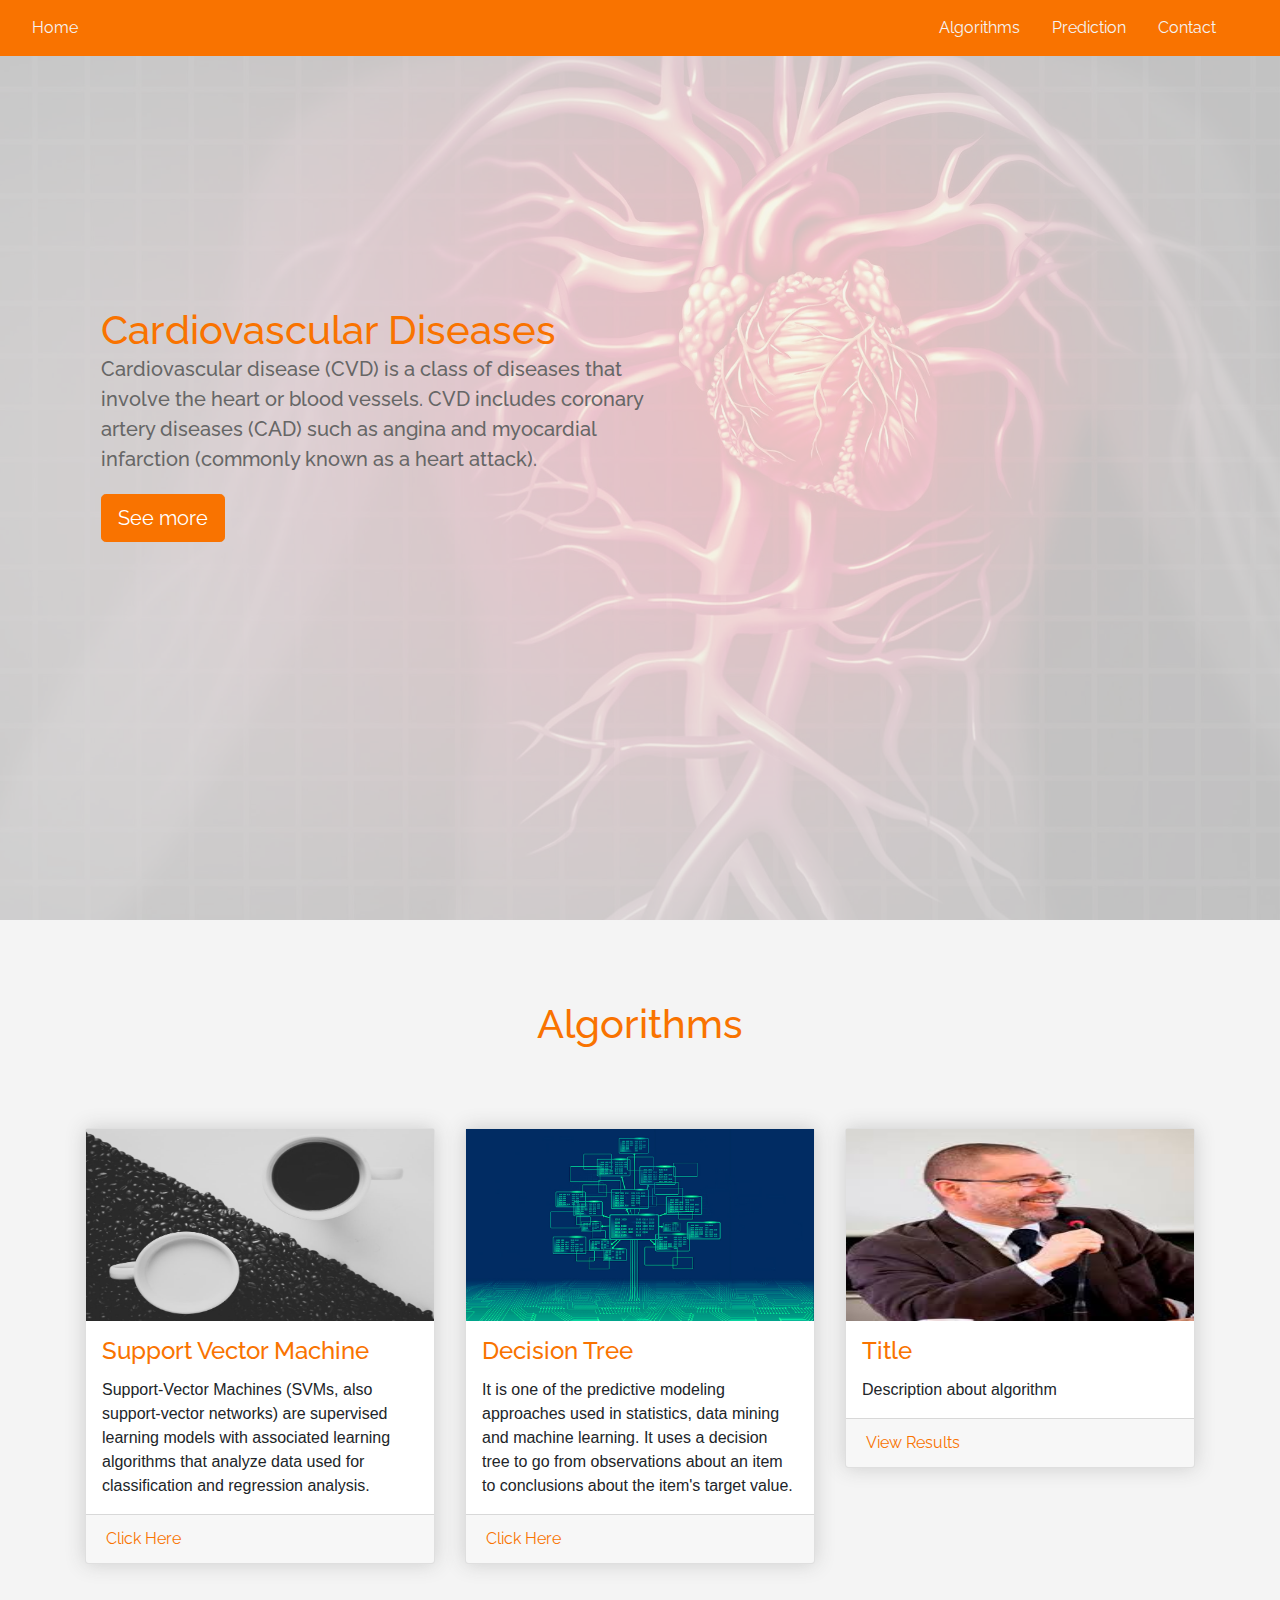
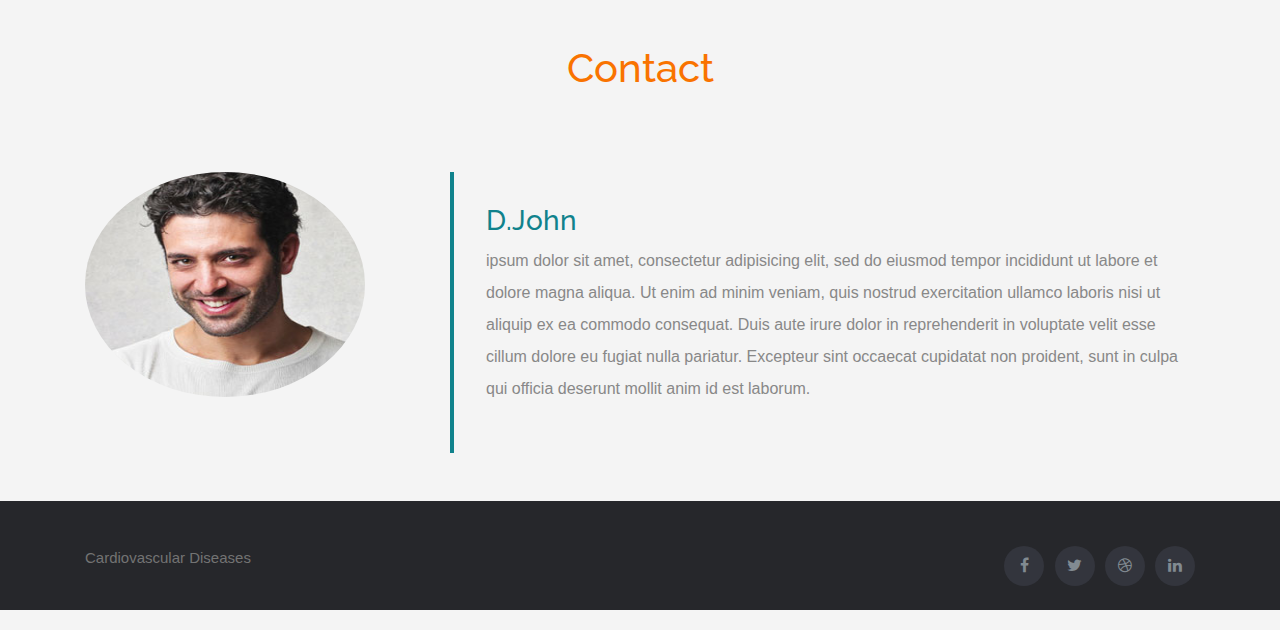
<file: index.html>
<!DOCTYPE html>
<html lang="en">
<head>
	<title>Cardiovascular Disease</title>
	 <!-- add bootstrap css file -->

      <link rel="stylesheet" type="text/css" href="css/bootstrap.min.css">
      <link rel="stylesheet" type="text/css" href="css/main.css">
       <link rel="stylesheet" type="text/css" href="css/footer.css">
       <link rel="stylesheet" href="https://cdnjs.cloudflare.com/ajax/libs/font-awesome/4.7.0/css/font-awesome.min.css">


</head>
<body>
  <!-- navbar -->

  <nav class="navbar navbar-expand-lg fixed-top ">
	  <a class="nav-link" data-value="header" href="#">Home</a>
	  <button class="navbar-toggler" type="button" data-toggle="collapse" data-target="#navbarSupportedContent" aria-controls="navbarSupportedContent" aria-expanded="false" aria-label="Toggle navigation">
	    <span class="navbar-toggler-icon"></span>
	  </button>

	  <div class="collapse navbar-collapse " id="navbarSupportedContent">
	    <ul class="navbar-nav mr-4">
	      <li class="nav-item">
	        <a class="nav-link " data-value="algo" href="#">Algorithms</a>
	      </li>
	      <li class="nav-item">
	        <a class="nav-link " data-value="team" href="Prediction.html">Prediction</a>
	      </li>
	      <li class="nav-item">
	        <a class="nav-link " data-value="contact" href="#">Contact</a>
	      </li>
	    </ul>
	    
	  </div>
</nav>
<!-- header -->
<header class="header" id="header">
  <div class="overlay"></div>
   <div class="container">
   	  <div class="description ">
  	<h1>
  		Cardiovascular Diseases
  		<p>
  		Cardiovascular disease (CVD) is a class of diseases that involve the heart or blood vessels. CVD includes coronary artery diseases (CAD) such as angina and myocardial infarction (commonly known as a heart attack).</p>
  		<a class="btn btn-outline-secondary btn-link btn-lg" href="https://en.wikipedia.org/wiki/Cardiovascular_disease">See more</a>
  	</h1>
  </div>
   </div>
  
</header>


<!-- Algo section -->
<div class="algo" id="algo">
	<div class="container">
	<h1 class="text-center">Algorithms</h1>
		<div class="row">
			<div class="col-md-4 col-lg-4 col-sm-12">
				<div class="card">
					<div class="card-img">
						<img src="images/posts/svm.jpg" class="img-fluid">
					</div>
					
					<div class="card-body">
					<h4 class="card-title">Support Vector Machine</h4>
						<p class="card-text">
							
							Support-Vector Machines (SVMs, also support-vector networks) are supervised learning models with associated learning algorithms that analyze data used for classification and regression analysis.</p>
					</div>
					<div class="card-footer">
						<a href="svm.html" class="card-link">Click Here</a>
					</div>
				</div>
			</div>
			<div class="col-md-4 col-lg-4 col-sm-12">
				<div class="card">
					<div class="card-img">
						<img src="images/posts/decision.png" class="img-fluid">
					</div>
					
					<div class="card-body">
					   <h4 class="card-title">Decision Tree</h4>
						<p class="card-text">
							
							It is one of the predictive modeling approaches used in statistics, data mining and machine learning. It uses a decision tree to go from observations about an item to conclusions about the item's target value.</p>
					</div>
					<div class="card-footer">
						<a href="dt.html" class="card-link">Click Here</a>
					</div>
				</div>
			</div>
			<div class="col-md-4 col-lg-4 col-sm-12">
				<div class="card">
					<div class="card-img">
						<img src="images/posts/imag2.jpg" class="img-fluid">
					</div>
					
					<div class="card-body">
					<h4 class="card-title">Title</h4>
						<p class="card-text">
							Description about algorithm							
						</p>
					</div>
					<div class="card-footer">
						<a href="" class="card-link">View Results</a>
					</div>
				</div>
			</div>
		</div>
	</div>
</div>
<!-- about section -->
<div class="contact" id="contact">
	<div class="container">
	  <h1 class="text-center">Contact</h1>
		<div class="row">
			<div class="col-lg-4 col-md-4 col-sm-12">
				<img src="images/team-3.jpg" class="img-fluid">
			</div>
			<div class="col-lg-8 col-md-8 col-sm-12 desc">
			  
				<h3>D.John</h3>
				<p>
				   ipsum dolor sit amet, consectetur adipisicing elit, sed do eiusmod
					tempor incididunt ut labore et dolore magna aliqua. Ut enim ad minim veniam,
					quis nostrud exercitation ullamco laboris nisi ut aliquip ex ea commodo
					consequat. Duis aute irure dolor in reprehenderit in voluptate velit esse
					cillum dolore eu fugiat nulla pariatur. Excepteur sint occaecat cupidatat non
					proident, sunt in culpa qui officia deserunt mollit anim id est laborum.
				</p>
			</div>
		</div>
	</div>
</div>
<br></br>


<!-- add Javasscript file from js file -->
<script type="text/javascript" src="js/jquery.min.js"></script>
<script type="text/javascript" src="js/bootstrap.min.js"></script>
<script type="text/javascript" src='js/main.js'></script>


</body>
  <!-- Site footer -->
    <footer class="site-footer">
      <div class="container">
        <div class="row">
          <div class="col-md-8 col-sm-6 col-xs-12">
            <p class="copyright-text"> Cardiovascular Diseases
            </p>
          </div>

          <div class="col-md-4 col-sm-6 col-xs-12">
            <ul class="social-icons">
              <li><a class="facebook" href="#"><i class="fa fa-facebook"></i></a></li>
              <li><a class="twitter" href="#"><i class="fa fa-twitter"></i></a></li>
              <li><a class="dribbble" href="#"><i class="fa fa-dribbble"></i></a></li>
              <li><a class="linkedin" href="#"><i class="fa fa-linkedin"></i></a></li>   
            </ul>
          </div>
        </div>
      </div>
</footer>
</html>
</file>
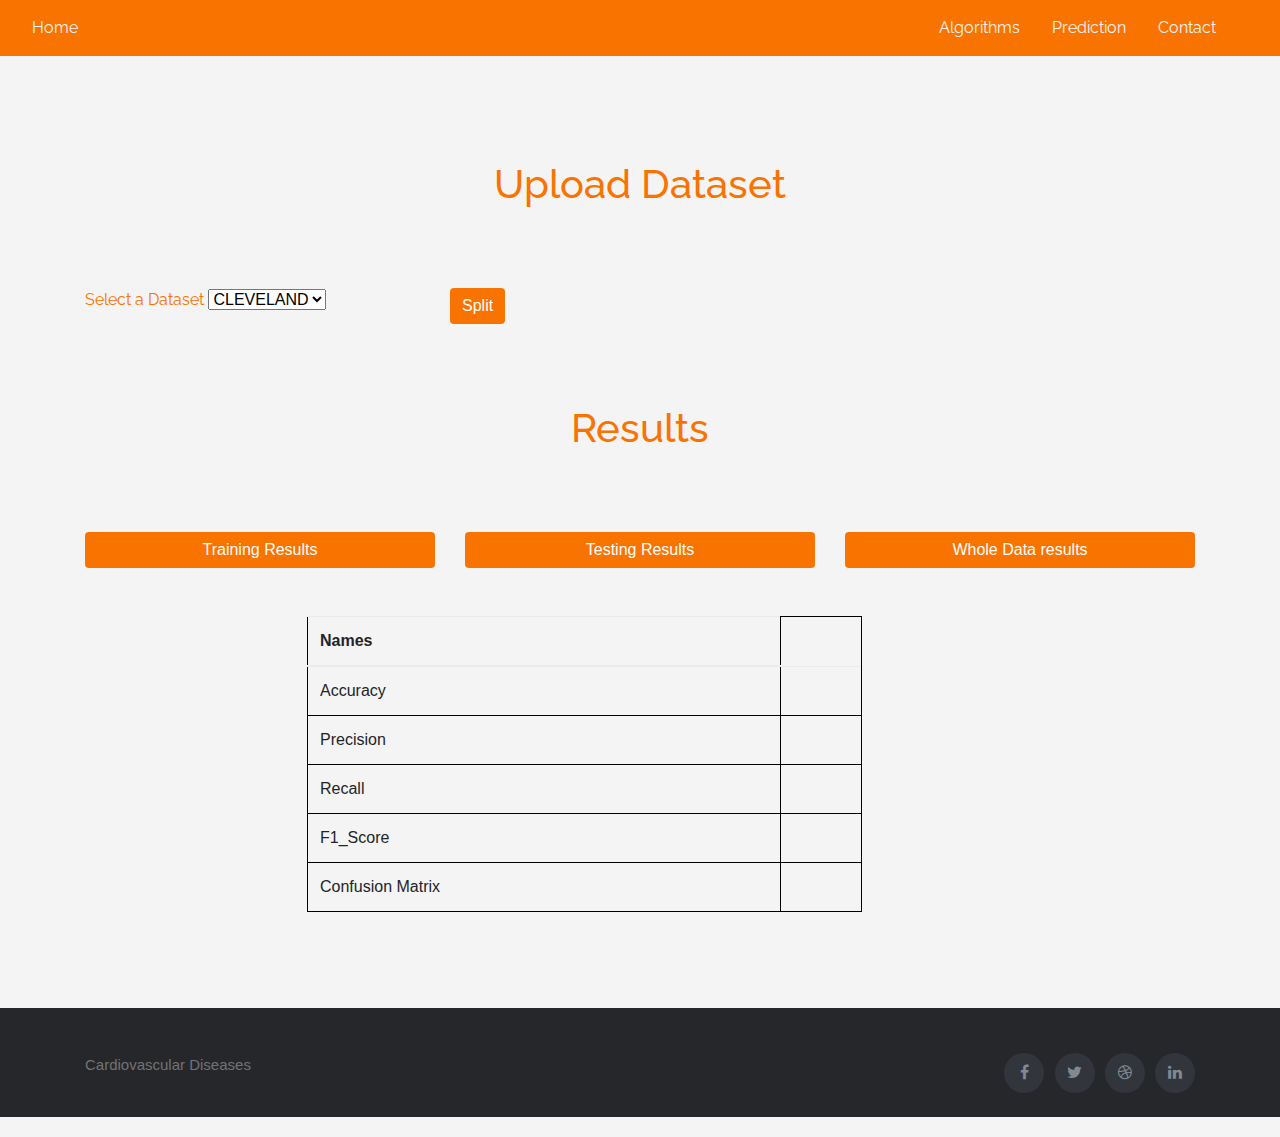
<file: dt.html>
<!DOCTYPE html>
<html lang="en">
<head>
  <title>Cardiovascular Disease</title>
   <!-- add bootstrap css file -->

      <link rel="stylesheet" type="text/css" href="css/bootstrap.min.css">
      <link rel="stylesheet" type="text/css" href="css/main.css">
      <link rel="stylesheet" type="text/css" href="css/footer.css">
       <link rel="stylesheet" href="https://cdnjs.cloudflare.com/ajax/libs/font-awesome/4.7.0/css/font-awesome.min.css">
      <style type="text/css">table, th, td, tr {
  border: 1px solid black;
}</style>
      <script>
        function myFunction() {
  var x = document.getElementById("form");
  if (x.style.display === "none") {
    x.style.display = "block";
  } else {
    x.style.display = "none";
  }
}
function Function() {
  var x = document.getElementById("practice").value;
  if (x) {
     predict.value = 100-practice.value;
}
}

      </script>
</head>
<body>
  <!-- navbar -->

  <nav class="navbar navbar-expand-lg fixed-top ">
    <a class="nav-link" data-value="header" href="index.html">Home</a>
    <button class="navbar-toggler" type="button" data-toggle="collapse" data-target="#navbarSupportedContent" aria-controls="navbarSupportedContent" aria-expanded="false" aria-label="Toggle navigation">
      <span class="navbar-toggler-icon"></span>
    </button>

    <div class="collapse navbar-collapse " id="navbarSupportedContent">
      <ul class="navbar-nav mr-4">
        <li class="nav-item">
          <a class="nav-link" href="index.html">Algorithms</a>
        </li>
        <li class="nav-item">
          <a class="nav-link " data-value="team" href="Prediction.html">Prediction</a>
        </li>
        <li class="nav-item">
          <a class="nav-link" href="index.html">Contact</a>
        </li>
      </ul>
      
    </div>
</nav>
<div class="Upload" id="Upload">
  <div class="container">
    <h1 class="text-center">Upload Dataset</h1>
    <div class="row">
      <div class="col-lg-4 col-md-4 col-sm-12">
<label for="Upload">Select a Dataset</label>

<select id="upload">
  <option value="CLEVELAND">CLEVELAND</option>
  <option value="DATASET">DATASET</option>
  <option value="DATASET">DATASET</option>
  <option value="DATASET">DATASET</option>
</select>
  
      </div>
      <div><button onclick="myFunction()" class="btn btn-secondary btn-block">Split</button></div>
      <hidden>
      <div class="col-lg-8 col-md-8 col-sm-12 right" id="form" style="display: none;">   
           <div class="form-group" onchange ="Function()" >
            <label>Traning</label> <input type="number" id="practice" class="form-control form-control-lg" placeholder="Training" name="Training">
           </div>
         <label>Testing</label>
        <input type="number" id="predict" class="form-control form-control-lg" placeholder="Testing" name="Testing"> 
            
                   </div>
                </div>
              </hidden>
      </div>

<div class="buttons" id="buttons">
  <div class="container">
  <h1 class="text-center">Results</h1>
    <div class="row">
      <div class="col-md-4 col-lg-4 col-sm-12">
        <div><button class="btn btn-secondary btn-block"> Training Results</button></div>

      </div>
      <div class="col-md-4 col-lg-4 col-sm-12">
        <div><button  class="btn btn-secondary btn-block"> Testing Results</button></div>
      </div>
      <div class="col-md-4 col-lg-4 col-sm-12">
        <div><button  class="btn btn-secondary btn-block"> Whole Data results</button></div>
      </div>
    </div>
  </div>
</div>
<br></br>
<div class="container">
  <table class="table table-hover" style="border: 2px; width: 50%; margin-left: 20%;" >
    <thead>
      <tr>
        <th>Names</th>
      </tr>
    </thead>
    <tbody>
      <tr>
        <td>Accuracy</td>
        <td></td>
        
      </tr>
      <tr>
        <td>Precision</td>
        <td></td>
        
      </tr>
      <tr>
        <td>Recall</td>
        <td></td>
        
      </tr>
   <tr>
        <td>F1_Score</td>
        <td></td>
        
      </tr>
      <tr>
        <td>Confusion Matrix</td>
        <td></td>
        
      </tr>
    </tbody>
  </table>
</div>
    </div>
  </div>
</div>  
</body>
<footer class="site-footer">
      <div class="container">
        <div class="row">
          <div class="col-md-8 col-sm-6 col-xs-12">
            <p class="copyright-text"> Cardiovascular Diseases
            </p>
          </div>

          <div class="col-md-4 col-sm-6 col-xs-12">
            <ul class="social-icons">
              <li><a class="facebook" href="#"><i class="fa fa-facebook"></i></a></li>
              <li><a class="twitter" href="#"><i class="fa fa-twitter"></i></a></li>
              <li><a class="dribbble" href="#"><i class="fa fa-dribbble"></i></a></li>
              <li><a class="linkedin" href="#"><i class="fa fa-linkedin"></i></a></li>   
            </ul>
          </div>
        </div>
      </div>
</footer>
</html>
</file>
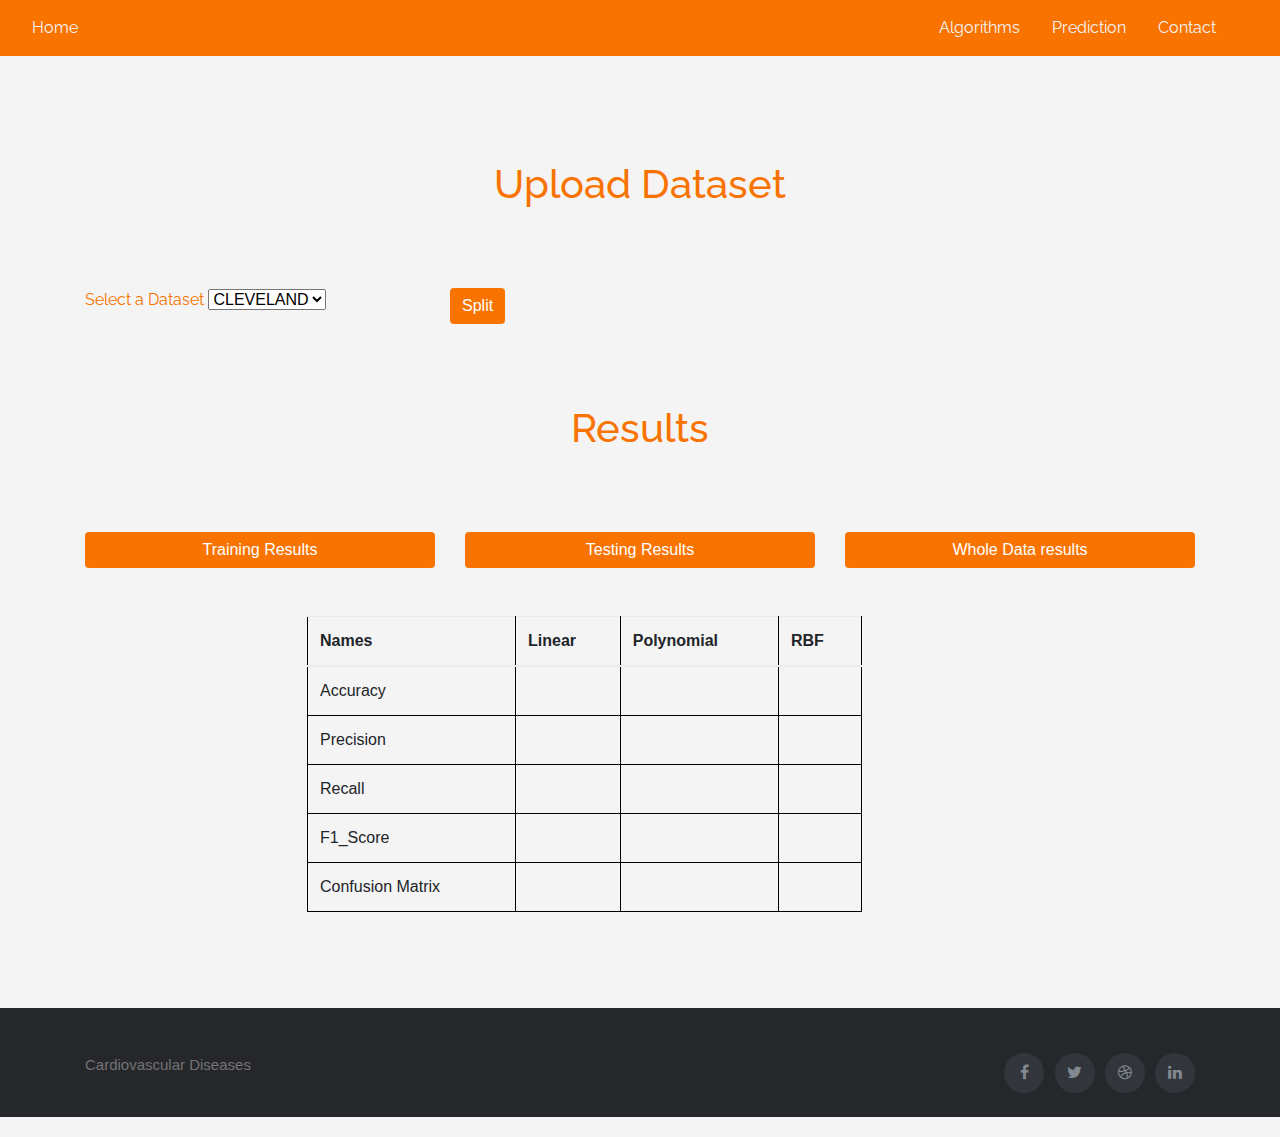
<file: lda.html>
<!DOCTYPE html>
<html lang="en">
<head>
  <title>Cardiovascular Disease</title>
   <!-- add bootstrap css file -->

      <link rel="stylesheet" type="text/css" href="css/bootstrap.min.css">
      <link rel="stylesheet" type="text/css" href="css/main.css">
      <link rel="stylesheet" type="text/css" href="css/footer.css">
       <link rel="stylesheet" href="https://cdnjs.cloudflare.com/ajax/libs/font-awesome/4.7.0/css/font-awesome.min.css">
      <style type="text/css">table, th, td, tr {
  border: 1px solid black;
}</style>
      <script>
        function myFunction() {
  var x = document.getElementById("form");
  if (x.style.display === "none") {
    x.style.display = "block";
  } else {
    x.style.display = "none";
  }
}
function Function() {
  var x = document.getElementById("practice").value;
  if (x) {
     predict.value = 100-practice.value;
}
}

      </script>
</head>
<body>
  <!-- navbar -->

  <nav class="navbar navbar-expand-lg fixed-top ">
    <a class="nav-link" data-value="header" href="index.html">Home</a>
    <button class="navbar-toggler" type="button" data-toggle="collapse" data-target="#navbarSupportedContent" aria-controls="navbarSupportedContent" aria-expanded="false" aria-label="Toggle navigation">
      <span class="navbar-toggler-icon"></span>
    </button>

    <div class="collapse navbar-collapse " id="navbarSupportedContent">
      <ul class="navbar-nav mr-4">
        <li class="nav-item">
          <a class="nav-link" href="index.html">Algorithms</a>
        </li>
        <li class="nav-item">
          <a class="nav-link " data-value="team" href="Prediction.html">Prediction</a>
        </li>
        <li class="nav-item">
          <a class="nav-link" href="index.html">Contact</a>
        </li>
      </ul>
      
    </div>
</nav>
<div class="Upload" id="Upload">
  <div class="container">
    <h1 class="text-center">Upload Dataset</h1>
    <div class="row">
      <div class="col-lg-4 col-md-4 col-sm-12">
<label for="Upload">Select a Dataset</label>

<select id="upload">
  <option value="CLEVELAND">CLEVELAND</option>
  <option value="DATASET">DATASET</option>
  <option value="DATASET">DATASET</option>
  <option value="DATASET">DATASET</option>
</select>
  
      </div>
      <div><button onclick="myFunction()" class="btn btn-secondary btn-block">Split</button></div>
      <hidden>
      <div class="col-lg-8 col-md-8 col-sm-12 right" id="form" style="display: none;">   
           <div class="form-group" onchange ="Function()" >
            <label>Traning</label> <input type="number" id="practice" class="form-control form-control-lg" placeholder="Training" name="Training">
           </div>
         <label>Testing</label> <input type="number" id="predict" class="form-control form-control-lg" placeholder="Testing" name="Testing">
            
                   </div>
                </div>
              </hidden>
      </div>

<div class="buttons" id="buttons">
  <div class="container">
  <h1 class="text-center">Results</h1>
    <div class="row">
      <div class="col-md-4 col-lg-4 col-sm-12">
        <div><button class="btn btn-secondary btn-block"> Training Results</button></div>

      </div>
      <div class="col-md-4 col-lg-4 col-sm-12">
        <div><button  class="btn btn-secondary btn-block"> Testing Results</button></div>
      </div>
      <div class="col-md-4 col-lg-4 col-sm-12">
        <div><button  class="btn btn-secondary btn-block"> Whole Data results</button></div>
      </div>
    </div>
  </div>
</div>
<br></br>
<div class="container">
  <table class="table table-hover" style="border: 2px; width: 50%; margin-left: 20%;" >
    <thead>
      <tr>
        <th>Names</th>
        <th>Linear</th>
        <th>Polynomial</th>
   <th>RBF</th>
      </tr>
    </thead>
    <tbody>
      <tr>
        <td>Accuracy</td>
        <td></td>
        <td></td>
  <td></td>
      </tr>
      <tr>
        <td>Precision</td>
        <td></td>
        <td></td>
  <td></td>
      </tr>
      <tr>
        <td>Recall</td>
        <td></td>
        <td></td>
  <td></td>
      </tr>
   <tr>
        <td>F1_Score</td>
        <td></td>
        <td></td>
  <td></td>
      </tr>
      <tr>
        <td>Confusion Matrix</td>
        <td></td>
        <td></td>
  <td></td>
      </tr>
    </tbody>
  </table>
</div>
    </div>
  </div>
</div>  
</body>
<footer class="site-footer">
      <div class="container">
        <div class="row">
          <div class="col-md-8 col-sm-6 col-xs-12">
            <p class="copyright-text"> Cardiovascular Diseases
            </p>
          </div>

          <div class="col-md-4 col-sm-6 col-xs-12">
            <ul class="social-icons">
              <li><a class="facebook" href="#"><i class="fa fa-facebook"></i></a></li>
              <li><a class="twitter" href="#"><i class="fa fa-twitter"></i></a></li>
              <li><a class="dribbble" href="#"><i class="fa fa-dribbble"></i></a></li>
              <li><a class="linkedin" href="#"><i class="fa fa-linkedin"></i></a></li>   
            </ul>
          </div>
        </div>
      </div>
</footer>
</html>
</file>
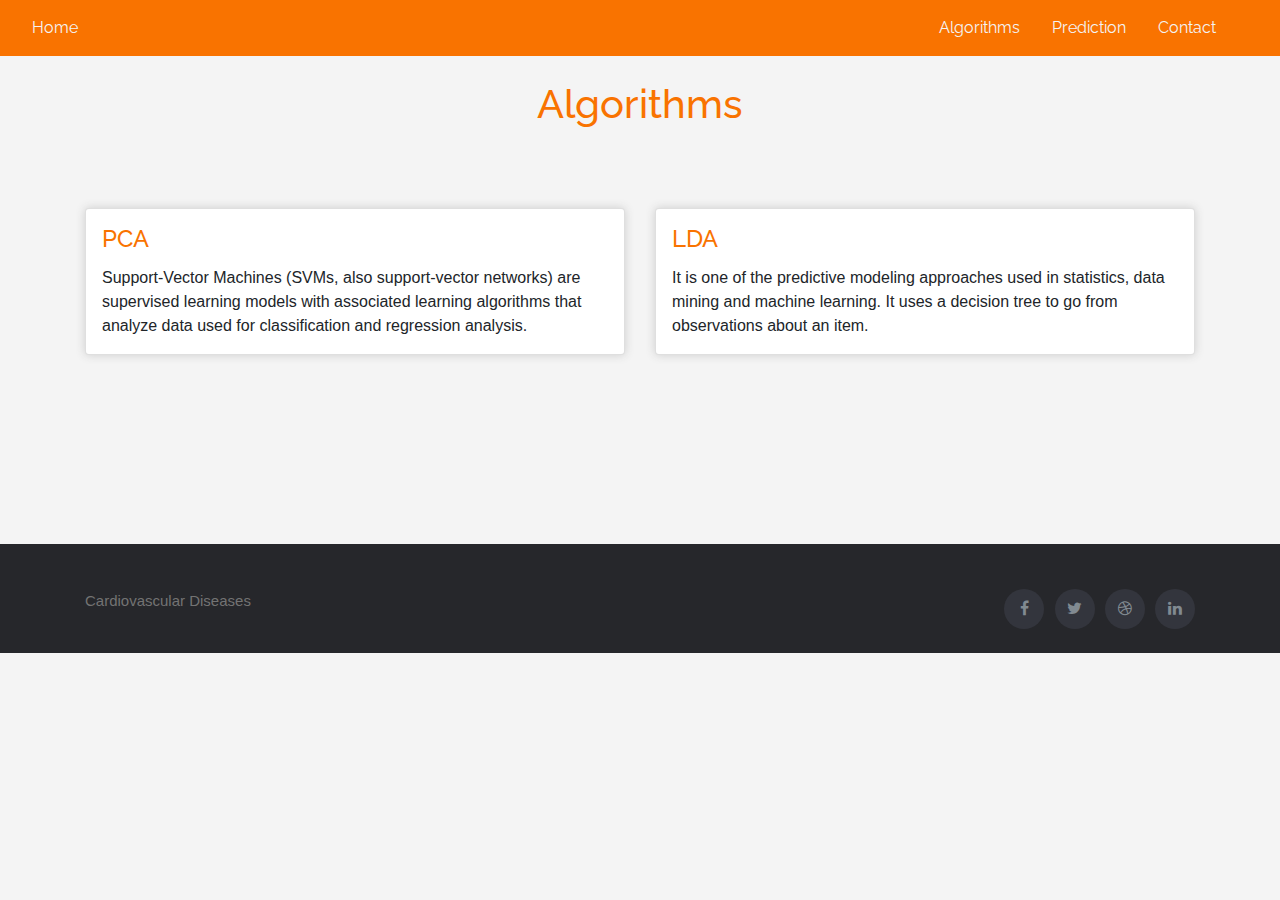
<file: svm.html>
<!DOCTYPE html>
<html lang="en">
<head>
	<title>Cardiovascular Disease</title>
	 <!-- add bootstrap css file -->

      <link rel="stylesheet" type="text/css" href="css/bootstrap.min.css">
      <link rel="stylesheet" type="text/css" href="css/main.css">
      <link rel="stylesheet" type="text/css" href="css/footer.css">
       <link rel="stylesheet" href="https://cdnjs.cloudflare.com/ajax/libs/font-awesome/4.7.0/css/font-awesome.min.css">
</head>
<body>
  <!-- navbar -->

  <nav class="navbar navbar-expand-lg fixed-top ">
	  <a class="nav-link" data-value="header" href="index.html">Home</a>
	  <button class="navbar-toggler" type="button" data-toggle="collapse" data-target="#navbarSupportedContent" aria-controls="navbarSupportedContent" aria-expanded="false" aria-label="Toggle navigation">
	    <span class="navbar-toggler-icon"></span>
	  </button>

	  <div class="collapse navbar-collapse " id="navbarSupportedContent">
	    <ul class="navbar-nav mr-4">
	      <li class="nav-item">
	        <a class="nav-link" href="index.html">Algorithms</a>
	      </li>
	      <li class="nav-item">
	        <a class="nav-link " data-value="team" href="Prediction.html">Prediction</a>
	      </li>
	      <li class="nav-item">
	        <a class="nav-link" href="index.html">Contact</a>
	      </li>
	    </ul>
	    
	  </div>
</nav>
<div class="svm" id="svm" style="height: 45ch;">
	
	<div class="container">
	<h1 class="text-center">Algorithms</h1>
		<div class="row">
			<div class="col-md-6 col-lg-6 col-sm-12">
				<div class="card">
					
					<div class="card-body">
					<h4 class="card-title"><a href="pca.html">PCA</a></h4>
						<p class="card-text">
							
							Support-Vector Machines (SVMs, also support-vector networks) are supervised learning models with associated learning algorithms that analyze data used for classification and regression analysis.</p>
					</div>
				</div>
			</div>
			<div class="col-md-6 col-lg-6 col-sm-12">
				<div class="card">
					
					<div class="card-body">
					   <h4 class="card-title"><a href="lda.html">LDA</a></h4>
						<p class="card-text">
							
							It is one of the predictive modeling approaches used in statistics, data mining and machine learning. It uses a decision tree to go from observations about an item.</p>
					</div>
				</div>
			</div>
		</div>
	</div>
</div>

</body>
<footer class="site-footer">
      <div class="container">
        <div class="row">
          <div class="col-md-8 col-sm-6 col-xs-12">
            <p class="copyright-text"> Cardiovascular Diseases
            </p>
          </div>

          <div class="col-md-4 col-sm-6 col-xs-12">
            <ul class="social-icons">
              <li><a class="facebook" href="#"><i class="fa fa-facebook"></i></a></li>
              <li><a class="twitter" href="#"><i class="fa fa-twitter"></i></a></li>
              <li><a class="dribbble" href="#"><i class="fa fa-dribbble"></i></a></li>
              <li><a class="linkedin" href="#"><i class="fa fa-linkedin"></i></a></li>   
            </ul>
          </div>
        </div>
      </div>
</footer>
</html>
</file>
<file: css/main.css>
@import url('https://fonts.googleapis.com/css?family=Raleway');

body{
	padding: 0;
	margin: 0;
	background:#f4f4f4;
	width: 100%;
	margin: 20px auto;
	overflow: auto;
}
html,h1,h2,h3,h4,h5,h6,a,label{
	font-family: "Raleway";
}

.navbar{
	background:#F97300;
}
.nav-link , .navbar-brand{
	color: #f4f4f4;
	cursor: pointer;
}
.nav-link{
	margin-right: 1em !important;
}
.nav-link:hover{
	background: #f4f4f4;
	color: #f97300;

}
.nav-brand:hover{
	background: #f4f4f4;
	color: #f97300;

}
.navbar-collapse{
 justify-content: flex-end;
}
.navbar-toggler{
  background:#fff !important;
}

/*header style*/
.header{
	position: relative;
	background-image: url('../images/heart.jpg');
	height:100ch ;
	background-size: cover;
	background-position: center;
}

.overlay{
	position: absolute;
	min-height: 100%;
	min-width: 100%;
	left: 0;
	top: 0;
	background: rgba(244, 244, 244, 0.79);
}
.description{
    position: absolute;
    top: 30%;
    margin: auto;
    padding: 1em;

}
.description h1{
	color:#F97300 ;
}
.description p{
	color:#666;
	font-size: 20px;
	width: 50%;
	line-height: 1.5;
}
.description a{
	border:1px  solid #F97300;
	background:#F97300;
	color:white;
}
.Upload{
	margin: 4em 0;
	padding: 1em;
	position: relative;
}
.Upload h1{
	color:#F97300;
	margin: 2em;
}
.Upload img{
	height: 100%;
    width: 100%;
    border-radius: 50%
}
.Upload span{
	display: block;
	color: #888;
	position: absolute;
	left: 115px;
}
.Upload .desc{
	padding: 2em;
	border-left:4px solid #10828C;
}
.Upload .desc h3{
	color: #10828C;
}
.Upload .desc p{
	line-height:2;
	color:#888;
}
.Upload .btn-secondary{
	background:  #F97300;
	color: #fff;
	border:0;
}



/*analytics*/
.analytics{
	margin: 4em 0;
    position: relative;	
}
.analytics h1{
	color:#F97300;
	margin: 2em;	
}
.analytics img{
	 height: 15rem;
	 width: 100%;
	 margin: 1em;

	

}

/*algo style*/

.algo{
	margin: 4em 0;
	position: relative;	
}
.algo h1{
	color:#F97300;
	margin: 2em;	
}
.algo .card{
	box-shadow: 0 0 20px #ccc;
}
.algo .card img{
	width: 100%;
	height: 12em;
}
@media and (max-width: 768px){
 .prediction .item img{
 	width: 100%;
 }	
}
.algo .card-title {
	color:#F97300;
	 
}
.algo .card-body{
	padding: 1em;
}
.prediction{
	margin: 4em 0;
	position: relative;
}

.prediction h1{
	color:#F97300;
	margin: 2em;	
}
.prediction .item{
	position: relative;
	overflow: hidden;	
}
.prediction .des{
	background: #F97300;
	color: #fff;
	text-align: center;
	border-top-right-radius: 93%;
	transition:.3s ease-in-out;
	position: absolute;
	width: 88%;
	bottom: 24px;


}
.prediction .btn-secondary{
	background:  #F97300;
	color: #fff;
	border:0;
}
label{
	color:#F97300;
}
.prediction .item:hover .des{
	height: 100%;
	background:#f973007d;
    position: absolute;
	width: 89%;
	padding: 5em;
	top: 0;
	border-top-right-radius: 0;
}
.contact h1{
	color:#F97300;
	margin: 2em;
}
.contact img{
	height: 80%;
    width: 80%;
    border-radius: 50%
}
.contact span{
	display: block;
	color: #888;
	position: absolute;
	left: 115px;
}
.contact .desc{
	padding: 2em;
	border-left:4px solid #10828C;
}
.contact .desc h3{
	color: #10828C;
}
.contact .desc p{
	line-height:2;
	color:#888;
}
.svm{
	margin: 4em 0;
	position: relative;	
}
.svm h1{
	color:#F97300;
	margin: 2em;	
}
.svm .card{
	box-shadow: 0 0 10px #ccc;
}
.svm .card img{
	width: 100%;
	height: 12em;
}
@media and (max-width: 768px){
 .prediction .item img{
 	width: 100%;
 }	
}
.svm .card-title {
	color:#F97300;
	 
}
.svm .card-body{
	padding: 1em;
}
a {
	color:#F97300;
  }
  
a:hover {
	color:#F97300;
  }
</file>
<file: css/footer.css>
.site-footer
{
  background-color:#26272b;
  padding:45px 0 20px;
  font-size:15px;
  line-height:24px;
  color:#737373;
}
.site-footer hr
{
  border-top-color:#bbb;
  opacity:0.5
}
.site-footer hr.small
{
  margin:20px 0
}
.site-footer h6
{
  color:#fff;
  font-size:16px;
  text-transform:uppercase;
  margin-top:5px;
  letter-spacing:2px
}
.site-footer a
{
  color:#737373;
}
.site-footer a:hover
{
  color:#3366cc;
  text-decoration:none;
}
.footer-links
{
  padding-left:0;
  list-style:none
}
.footer-links li
{
  display:block
}
.footer-links a
{
  color:#737373
}
.footer-links a:active,.footer-links a:focus,.footer-links a:hover
{
  color:#3366cc;
  text-decoration:none;
}
.footer-links.inline li
{
  display:inline-block
}
.site-footer .social-icons
{
  text-align:right
}
.site-footer .social-icons a
{
  width:40px;
  height:40px;
  line-height:40px;
  margin-left:6px;
  margin-right:0;
  border-radius:100%;
  background-color:#33353d
}
.copyright-text
{
  margin:0
}
@media (max-width:991px)
{
  .site-footer [class^=col-]
  {
    margin-bottom:30px
  }
}
@media (max-width:767px)
{
  .site-footer
  {
    padding-bottom:0
  }
  .site-footer .copyright-text,.site-footer .social-icons
  {
    text-align:center
  }
}
.social-icons
{
  padding-left:0;
  margin-bottom:0;
  list-style:none
}
.social-icons li
{
  display:inline-block;
  margin-bottom:4px
}
.social-icons li.title
{
  margin-right:15px;
  text-transform:uppercase;
  color:#96a2b2;
  font-weight:700;
  font-size:13px
}
.social-icons a{
  background-color:#eceeef;
  color:#818a91;
  font-size:16px;
  display:inline-block;
  line-height:44px;
  width:44px;
  height:44px;
  text-align:center;
  margin-right:8px;
  border-radius:100%;
  -webkit-transition:all .2s linear;
  -o-transition:all .2s linear;
  transition:all .2s linear
}
.social-icons a:active,.social-icons a:focus,.social-icons a:hover
{
  color:#fff;
  background-color:#29aafe
}
.social-icons.size-sm a
{
  line-height:34px;
  height:34px;
  width:34px;
  font-size:14px
}
.social-icons a.facebook:hover
{
  background-color:#3b5998
}
.social-icons a.twitter:hover
{
  background-color:#00aced
}
.social-icons a.linkedin:hover
{
  background-color:#007bb6
}
.social-icons a.dribbble:hover
{
  background-color:#ea4c89
}
@media (max-width:767px)
{
  .social-icons li.title
  {
    display:block;
    margin-right:0;
    font-weight:600
  }
}
</file>
